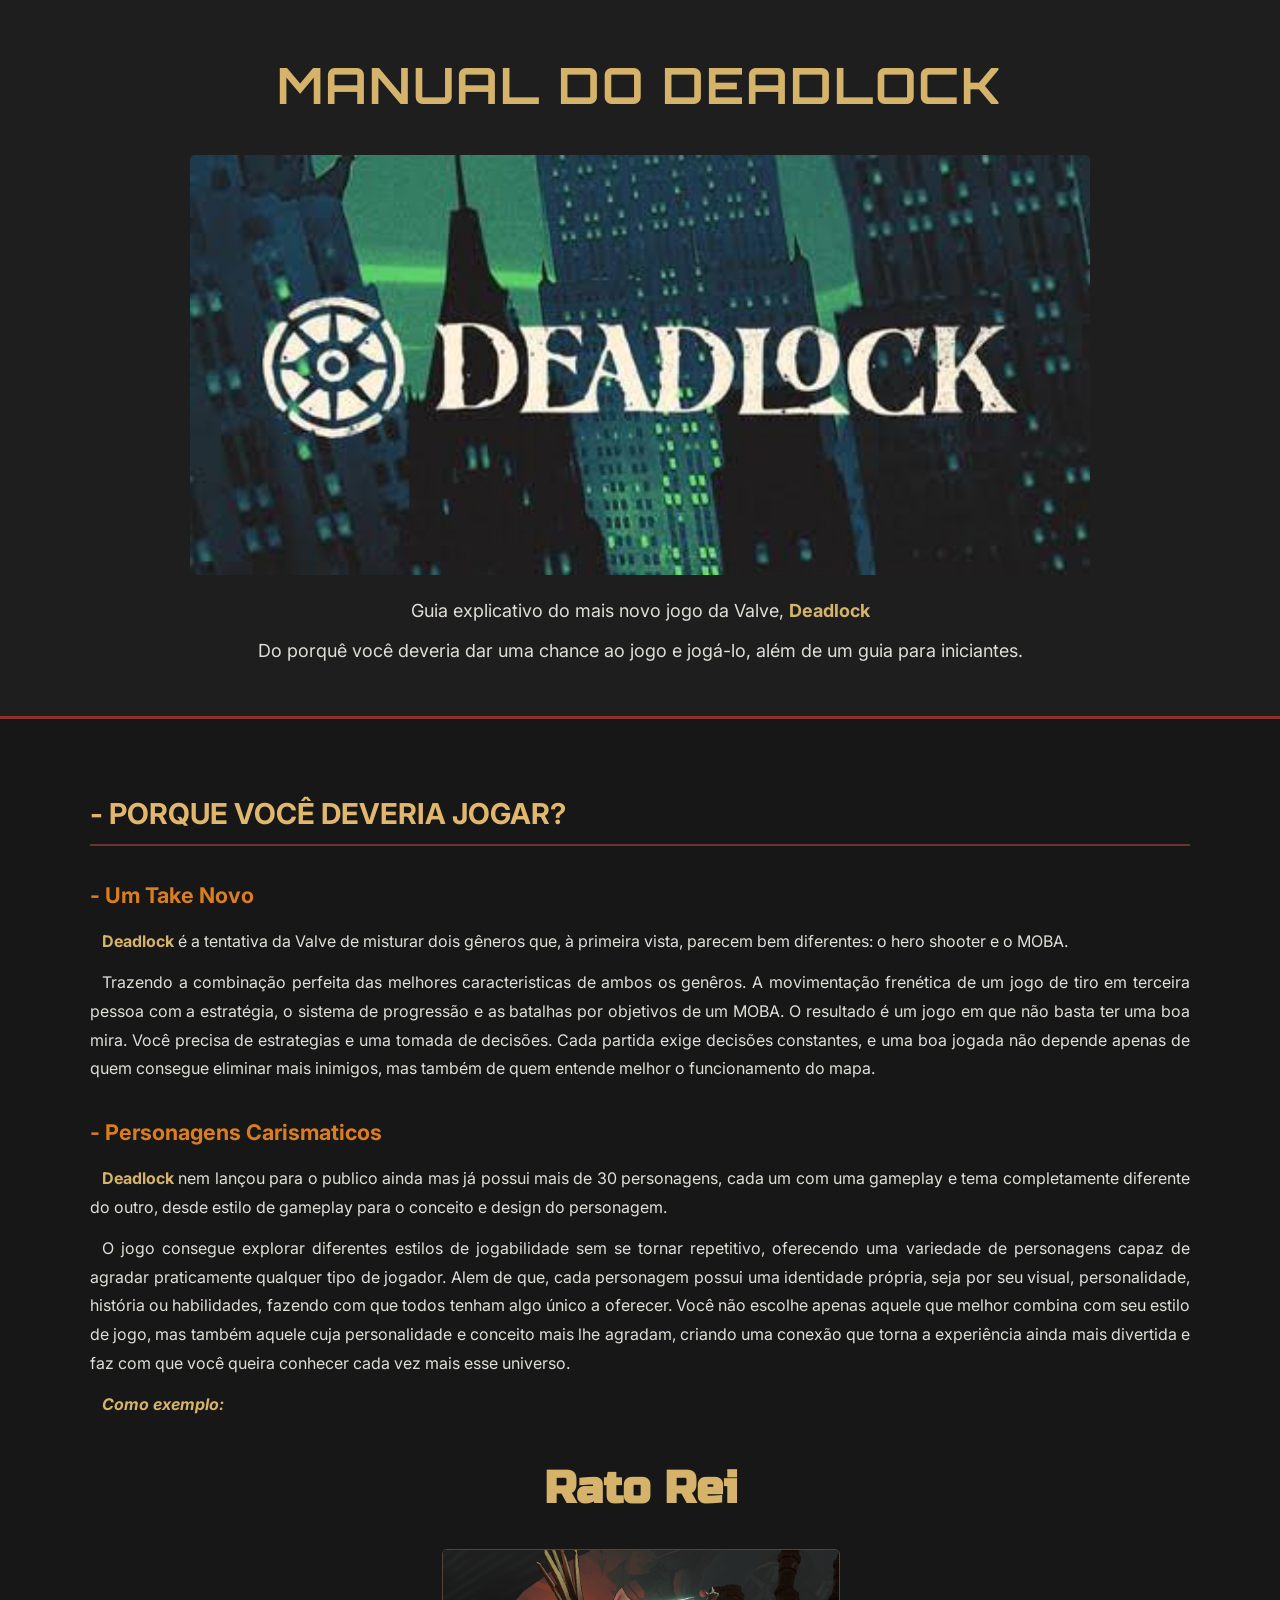
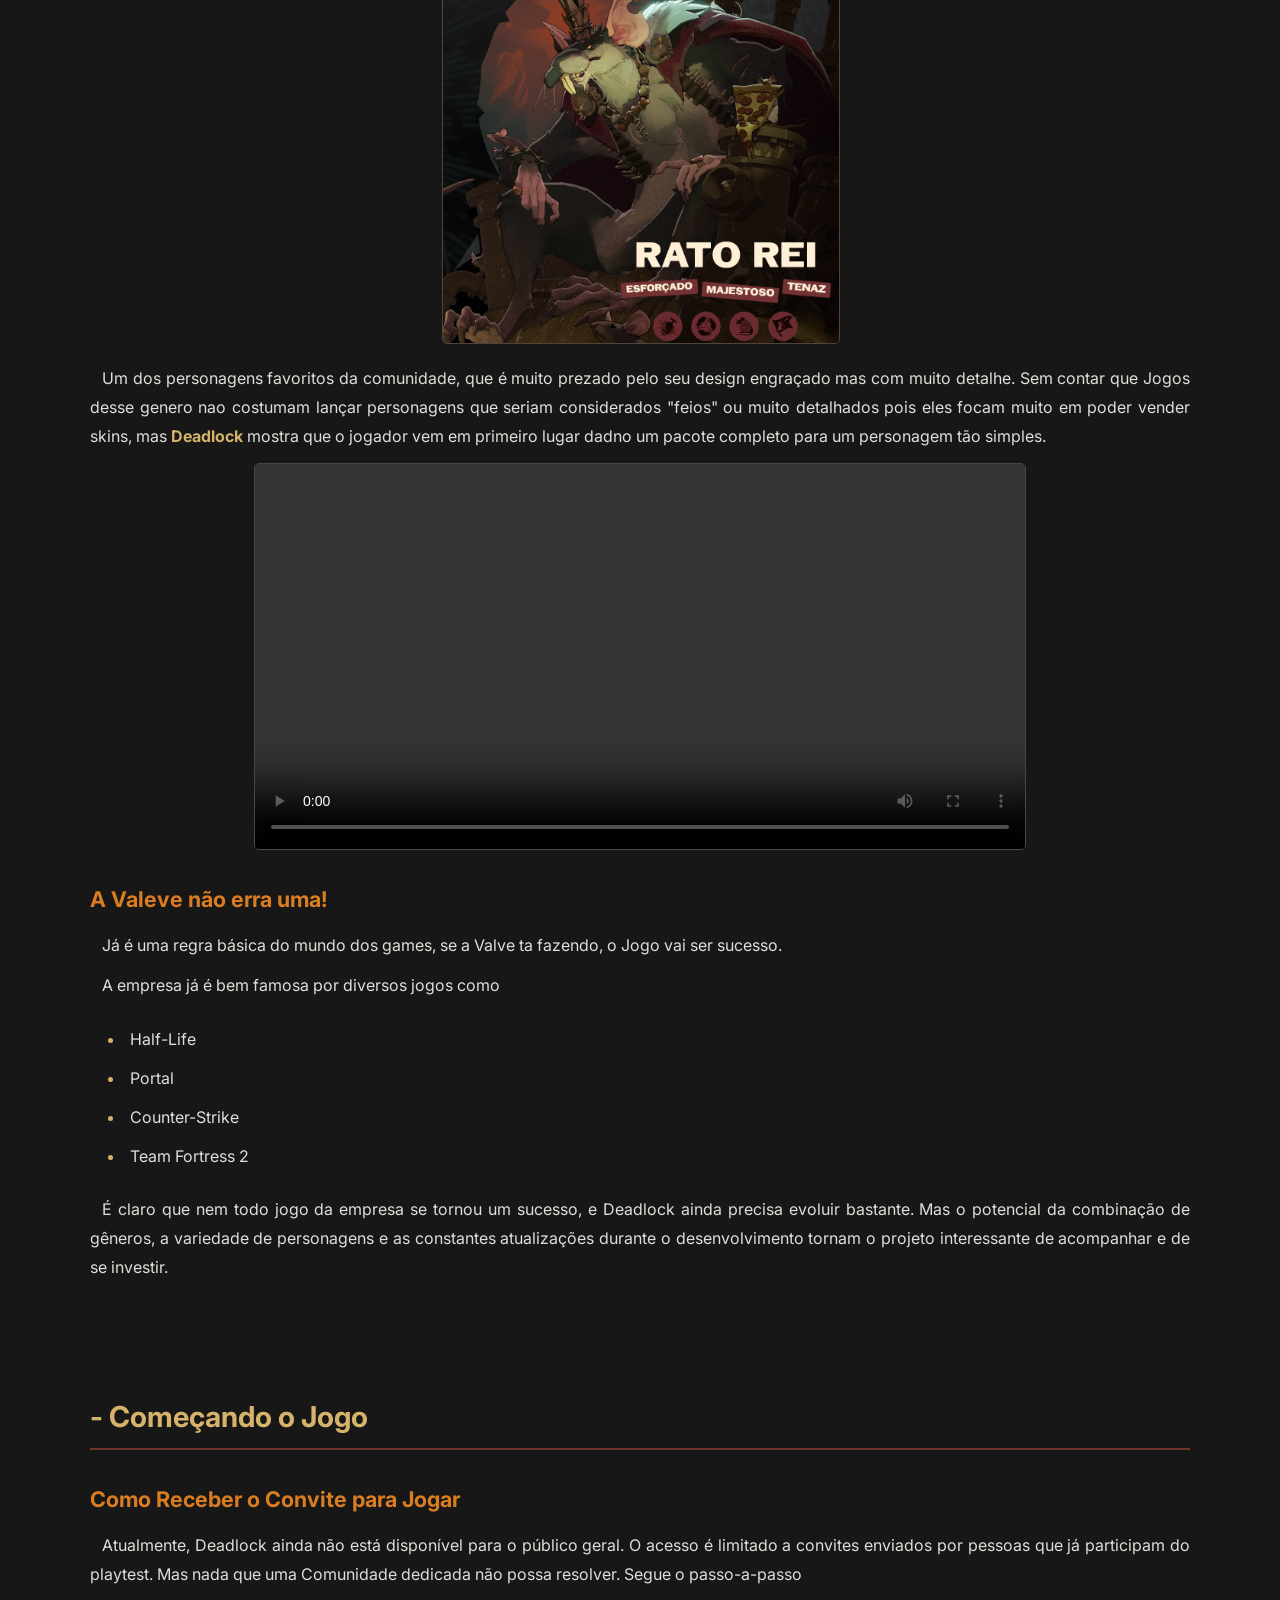
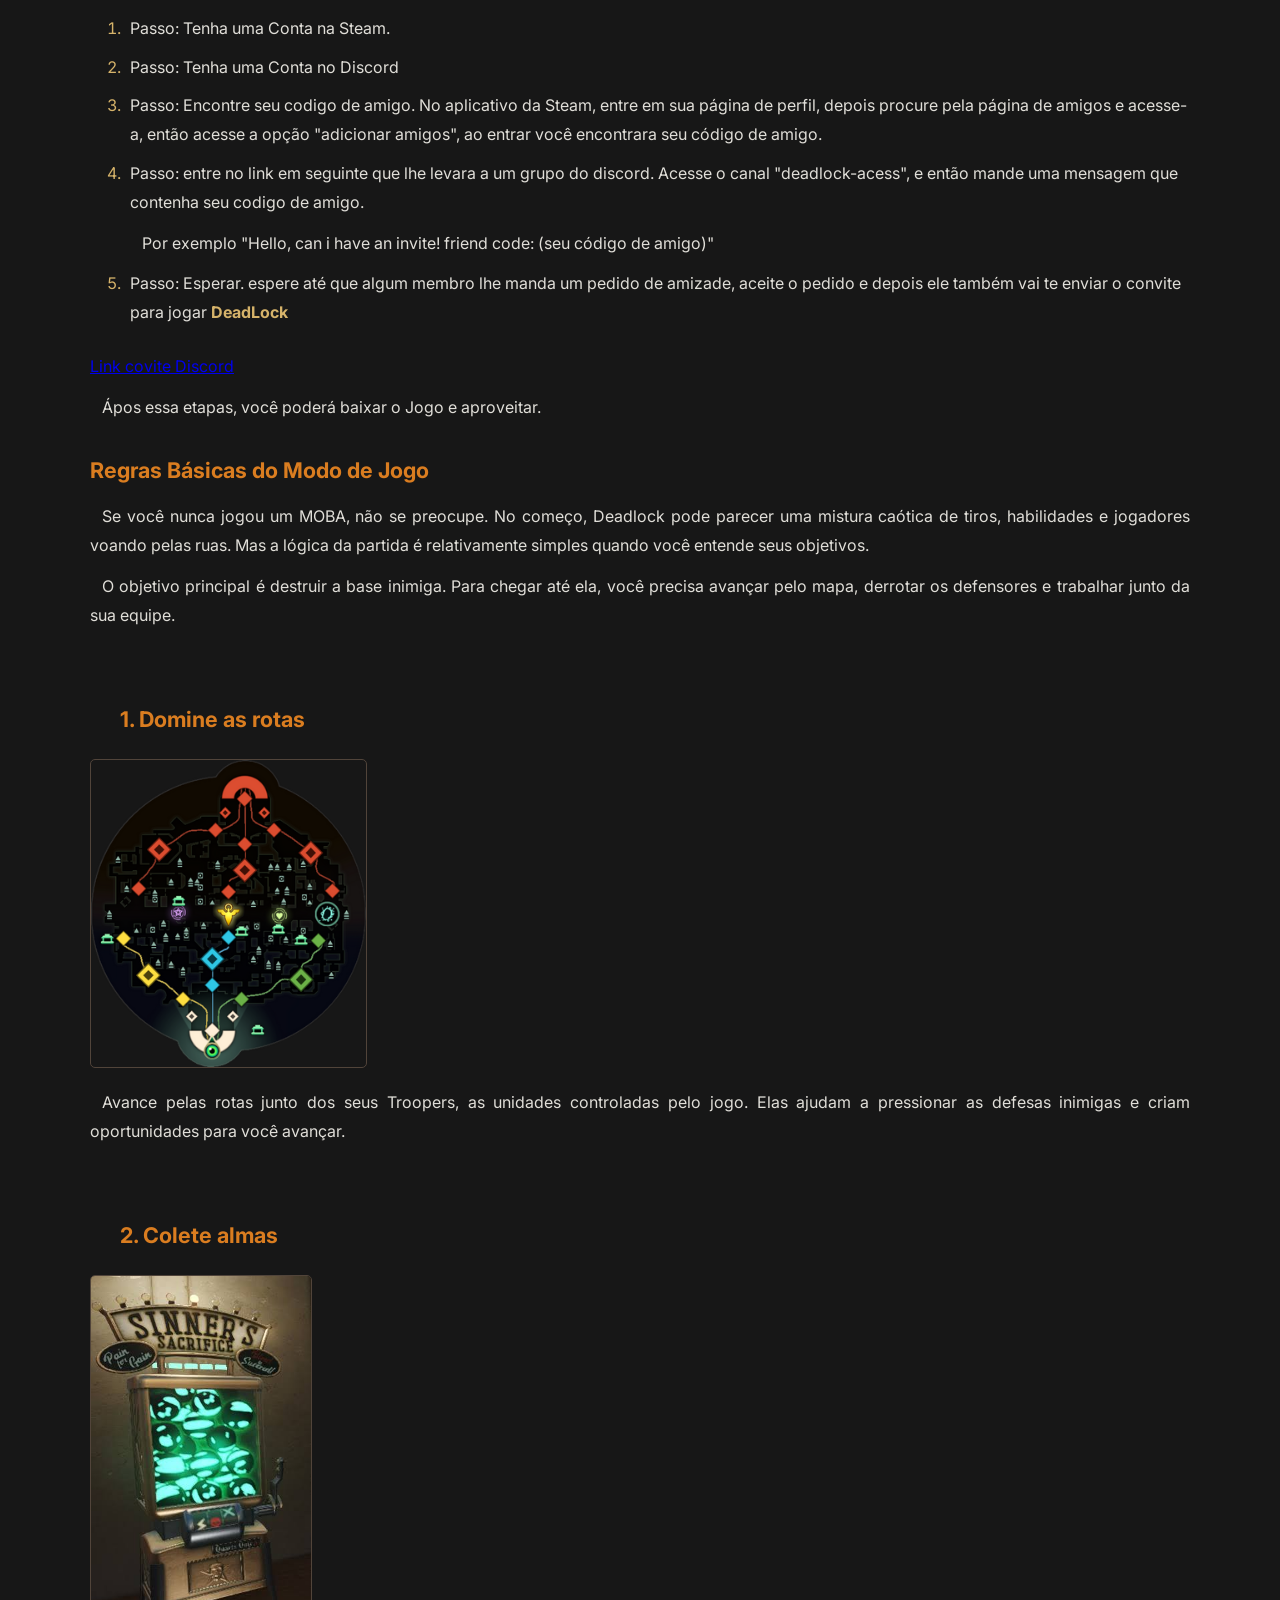
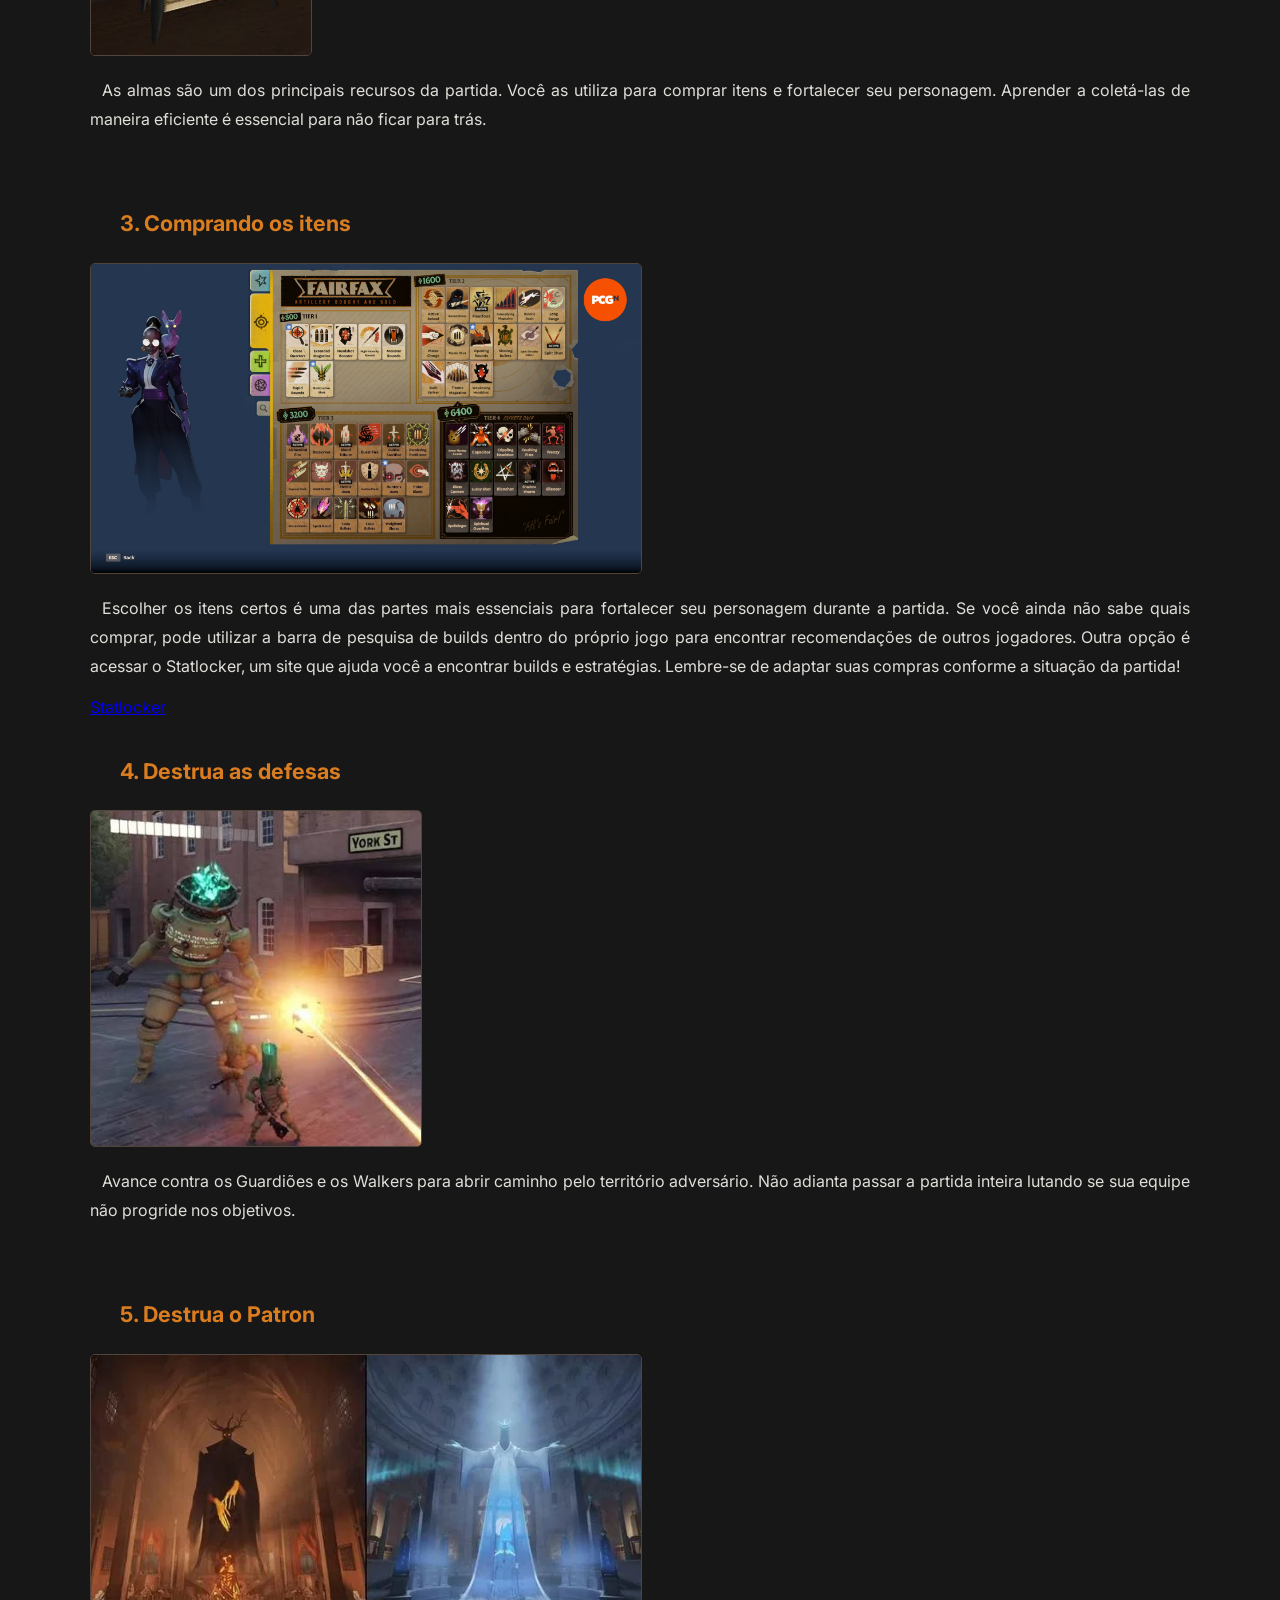
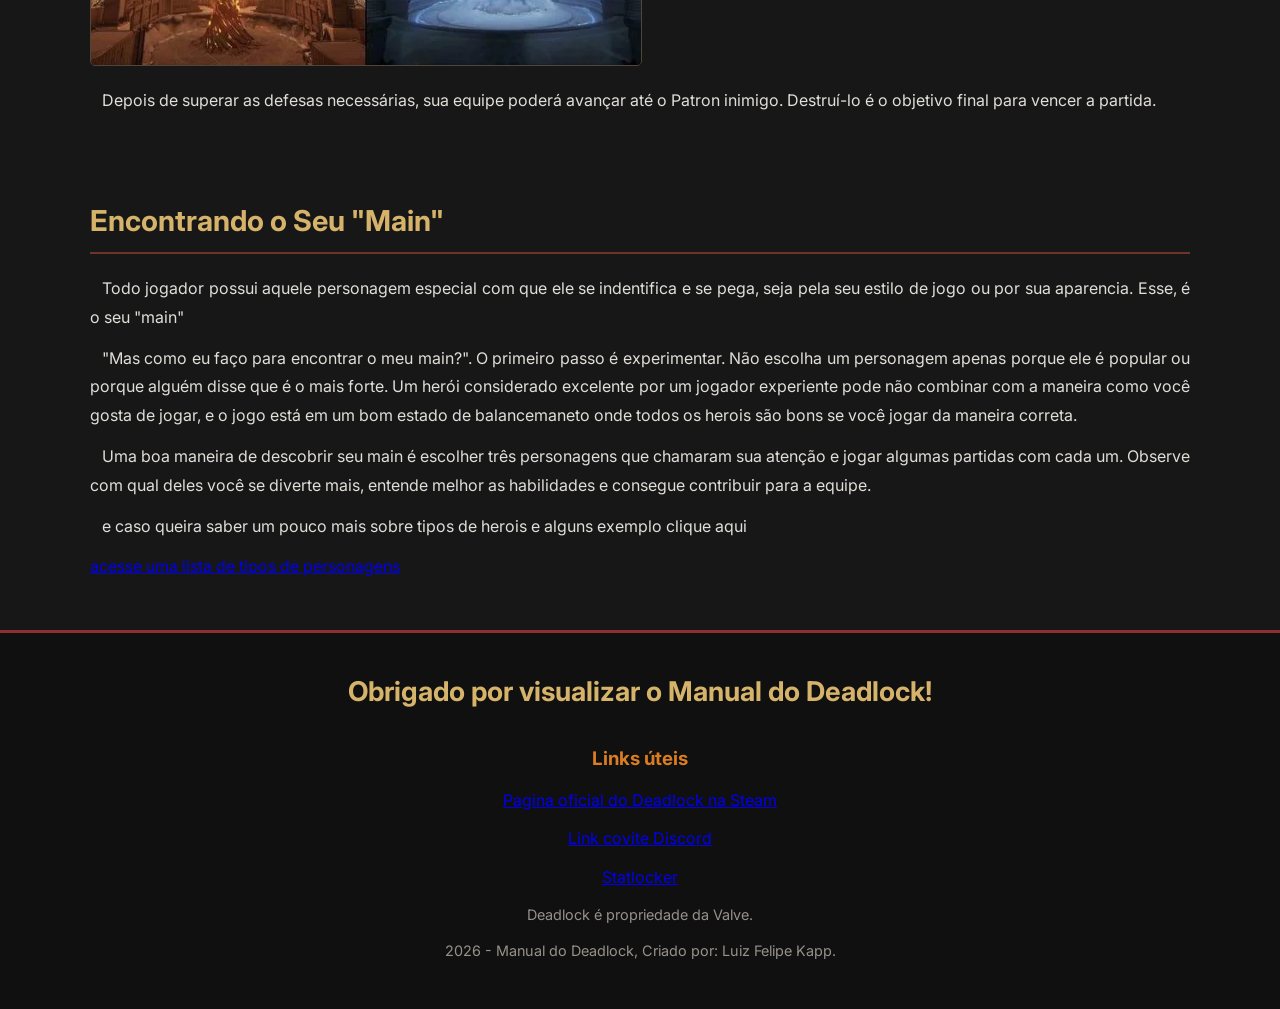
<file: Atividade-2/index.html>
<!DOCTYPE html>
<html lang="pt-BR">
<head>
    <meta charset="UTF-8">
    <meta name="viewport" content="width=device-width, initial-scale=1.0">
    
<link rel="preconnect" href="https://fonts.googleapis.com">
<link rel="preconnect" href="https://fonts.gstatic.com" crossorigin>
<link href="https://fonts.googleapis.com/css2?family=Inter:wght@400;500;700&family=Orbitron:wght@500;600;700;800&family=Russo+One&display=swap" rel="stylesheet">


    <link rel="stylesheet" href="style.css">
    <title>DeadLock</title>
    <link rel="icon" href="Imagens/simbolo.png" type="image/png">
</head>
<body>
   <header>
        <h1 class="almendra-sc-regular">Manual do DeadLock</h1>
        <img src="Imagens/deadlock.jpg" alt="Capa do Jogo">
      <div>
            <p> Guia explicativo do mais novo jogo da Valve, <b>Deadlock</b></p>
            <p>Do porquê você deveria dar uma chance ao jogo e jogá-lo, além de um guia para iniciantes.</p>
      </div>
   </header>
    
    <br>   

   <main>
      <h2 id="porquejogar"> - Porque você deveria Jogar?</h2>
         <h3>- Um Take Novo</h3>
            <p><b>Deadlock</b> é a tentativa da Valve de misturar dois gêneros que, à primeira vista, parecem bem diferentes: 
               o hero shooter e o MOBA.</p>

            <p>Trazendo a combinação perfeita das melhores caracteristicas de ambos os genêros. A movimentação frenética 
               de um jogo de tiro em terceira pessoa com a estratégia,
               o sistema de progressão e as batalhas por objetivos de um MOBA. O resultado é um jogo em que não basta ter uma boa mira. 
               Você precisa de estrategias e uma tomada de decisões.
               Cada partida exige decisões constantes, e uma boa jogada não depende apenas de quem consegue eliminar mais inimigos, 
               mas também de quem entende melhor o funcionamento do mapa.</p>

         <h3>- Personagens Carismaticos</h3>
            <p><b>Deadlock</b> nem lançou para o publico ainda mas já possui mais de 30 personagens, cada um com uma gameplay e tema completamente 
               diferente do outro, desde estilo de gameplay para o conceito e design do personagem.</p>

            <p>O jogo consegue explorar diferentes estilos de jogabilidade sem se tornar repetitivo, oferecendo uma variedade de 
               personagens capaz de agradar praticamente qualquer tipo de jogador. Alem de que, cada personagem possui
               uma identidade própria, seja por seu visual, personalidade, história ou habilidades, fazendo com que todos tenham algo único a oferecer. 
               Você não escolhe apenas aquele que melhor combina com seu estilo de jogo, mas também aquele cuja personalidade
               e conceito mais lhe agradam, criando uma conexão que torna a experiência ainda mais divertida e faz com que você
               queira conhecer cada vez mais esse universo.</p>
            
         <p><b><i>Como exemplo:</i></b></p>
         
         <div class="ratoRei">
         <h3><b>Rato Rei</b></h3>
            <img src="Imagens/RR-foto.png" alt="Foto-Rei-Rato"> </div>
               <p>Um dos personagens favoritos da comunidade, que é muito prezado pelo seu design engraçado mas com muito detalhe.
                  Sem contar que Jogos desse genero nao costumam lançar personagens que seriam considerados "feios" ou
                  muito detalhados pois eles focam muito em poder vender skins, mas <b>Deadlock</b> mostra que o jogador vem em
                  primeiro lugar dadno um pacote completo para um personagem tão simples. </p>
            <video controls id="ratoVideo">
               <source src="Imagens/RR-video.mp4" type="video/mp4">
            </video>


         <h3>A Valeve não erra uma!</h3>
            <p>Já é uma regra básica do mundo dos games, se a Valve ta fazendo, o Jogo vai ser sucesso.</p>
            <p>A empresa já é bem famosa por diversos jogos como </p>
         <ul>
            <li>Half-Life</li>
            <li>Portal</li>
            <li>Counter-Strike</li>
            <li>Team Fortress 2</li>
         </ul>
            <p>É claro que nem todo jogo da empresa se tornou um sucesso, e Deadlock ainda precisa evoluir bastante.
               Mas o potencial da combinação de gêneros, a variedade de personagens e as constantes atualizações durante 
               o desenvolvimento tornam o projeto interessante de acompanhar e de se investir.</p>

      <br>
      <br>
      <h2> - Começando o Jogo</h2>

         <h3>Como Receber o Convite para Jogar</h3>
            <p>Atualmente, Deadlock ainda não está disponível para o público geral.
               O acesso é limitado a convites enviados por pessoas que já participam do playtest. 
               Mas nada que uma Comunidade dedicada não possa resolver. Segue o passo-a-passo</p>
         <ol>
            <li>Passo: Tenha uma Conta na Steam.</li>
            <li>Passo: Tenha uma Conta no Discord</li>
            <li>Passo: Encontre seu codigo de amigo. No aplicativo da Steam, entre em sua página de perfil, depois
                procure pela página de amigos e acesse-a, então acesse a opção "adicionar amigos", ao entrar você encontrara
                seu código de amigo.
            </li>
            <li>Passo: entre no link em seguinte que lhe levara a um grupo do discord. Acesse o canal "deadlock-acess",
                e então mande uma mensagem que contenha seu codigo de amigo. <p>Por exemplo "Hello, can i have an invite!
                friend code: (seu código de amigo)"</p>
            </li>
            <li>Passo: Esperar. espere até que algum membro lhe manda um pedido de amizade, aceite o pedido e depois
                ele também vai te enviar o convite para jogar <b>DeadLock</b>
            </li>
         </ol>

            <a href="https://discord.gg/BG3KvAS" target="_blank"> 
               Link covite Discord</a>

            <p>Ápos essa etapas, você poderá baixar o Jogo e aproveitar.</p>

            <!-- Pra deixar bem claro, eu sei que você não nos ensinou como faz para fazer o titulo ter esse recuo para frente,
                 mas eu achei que ficaria melhor e descobri por pesquisa propria. *emoji joinha.-->
         <h3>Regras Básicas do Modo de Jogo</h3>
            <p>Se você nunca jogou um MOBA, não se preocupe. No começo, Deadlock pode parecer uma mistura caótica de tiros, habilidades
               e jogadores voando pelas ruas. Mas a lógica da partida é relativamente simples quando você entende seus objetivos.</p>
            <p>O objetivo principal é destruir a base inimiga. Para chegar até ela, você precisa avançar pelo mapa, derrotar 
               os defensores e trabalhar junto da sua equipe.</p>
      <br>

         <h3 style="text-indent: 30px;">1. Domine as rotas</h3>
            <img src="Imagens/Mapa.png" alt="mapa do jogo" width="25%">
               <p>Avance pelas rotas junto dos seus Troopers, as unidades controladas pelo jogo.
                  Elas ajudam a pressionar as defesas inimigas e criam oportunidades para você avançar.</p>
      <br>
        
         <h3 style="text-indent: 30px;">2. Colete almas</h3>
            <img src="Imagens/Soul.jpg" alt="carrinho de almas" width="20%">
               <p>As almas são um dos principais recursos da partida. Você as utiliza para comprar itens e fortalecer seu personagem. 
                  Aprender a coletá-las de maneira eficiente é essencial para não ficar para trás.</p>
      <br>

         <h3 style="text-indent: 30px;">3. Comprando os itens</h3>
            <img src="Imagens/shop.jpg" alt="shop" width="50%">
               <p>Escolher os itens certos é uma das partes mais essenciais para fortalecer seu personagem durante a partida. 
                  Se você ainda não sabe quais comprar, pode utilizar a barra de pesquisa de builds dentro do próprio jogo para 
                  encontrar recomendações de outros jogadores. Outra opção é acessar o Statlocker, um site que ajuda você a encontrar 
                  builds e estratégias. Lembre-se de adaptar suas compras conforme a situação da partida!</p>
               <a href="https://statlocker.gg/" target="_blank">
               Statlocker</a>
      <br>

         <h3 style="text-indent: 30px;">4. Destrua as defesas</h3>
            <img src="Imagens/guardian.jpg" alt="Guardião da lane" width="30%">
               <p>Avance contra os Guardiões e os Walkers para abrir caminho pelo território adversário. 
                  Não adianta passar a partida inteira lutando se sua equipe não progride nos objetivos.</p>
      <br>

         <h3 style="text-indent: 30px;">5. Destrua o Patron</h3>
            <img src="Imagens/Patrons.webp" alt="Patronos" width="50%">
               <p>Depois de superar as defesas necessárias, sua equipe poderá avançar até o Patron inimigo. 
                  Destruí-lo é o objetivo final para vencer a partida.</p>
      <br>

        
      <h2>Encontrando o Seu "Main"</h2>
         <p>Todo jogador possui aquele personagem especial com que ele se indentifica e se pega, seja pela seu estilo de jogo ou por sua 
            aparencia. Esse, é o seu "main"</p>

         <p>"Mas como eu faço para encontrar o meu main?". O primeiro passo é experimentar. Não escolha um personagem apenas porque ele é 
            popular ou porque alguém disse que é o mais forte. Um herói considerado excelente por um jogador experiente pode não combinar 
            com a maneira como você gosta de jogar, e o jogo está em um bom estado de balancemaneto onde todos os herois são bons 
            se você jogar da maneira correta.</p>

         <p>Uma boa maneira de descobrir seu main é escolher três personagens que chamaram sua atenção e jogar algumas partidas com 
            cada um. Observe com qual deles você se diverte mais, entende melhor as habilidades e consegue contribuir para a equipe.</p>
         <p>e caso queira saber um pouco mais sobre tipos de herois e alguns exemplo clique aqui </p>
            <a href="Tarefa_1.2.html"> 
            acesse uma lista de tipos de personagens</a>
         
   </main>
   <br>

   <footer>
      <h2>Obrigado por visualizar o Manual do Deadlock!</h2>
         <nav>
            <h3>Links úteis</h3>
               <ul>
                  <li>
                     <a href="https://store.steampowered.com/app/1422450/Deadlock/" target="_blank">
                        Pagina oficial do Deadlock na Steam</a>
                  </li>
                  <li>
                     <a href="https://discord.gg/BG3KvAS" target="_blank"> 
                        Link covite Discord</a>
                  </li>
                  <li>
                     <a href="https://statlocker.gg/" target="_blank">
                        Statlocker</a>
                  </li>
               </ul>
         </nav>

      <p>Deadlock é propriedade da Valve.</p>

      <p> 2026 - Manual do Deadlock, Criado por: Luiz Felipe Kapp.</p>
   </footer>   
    
</body>
</html>
</file>
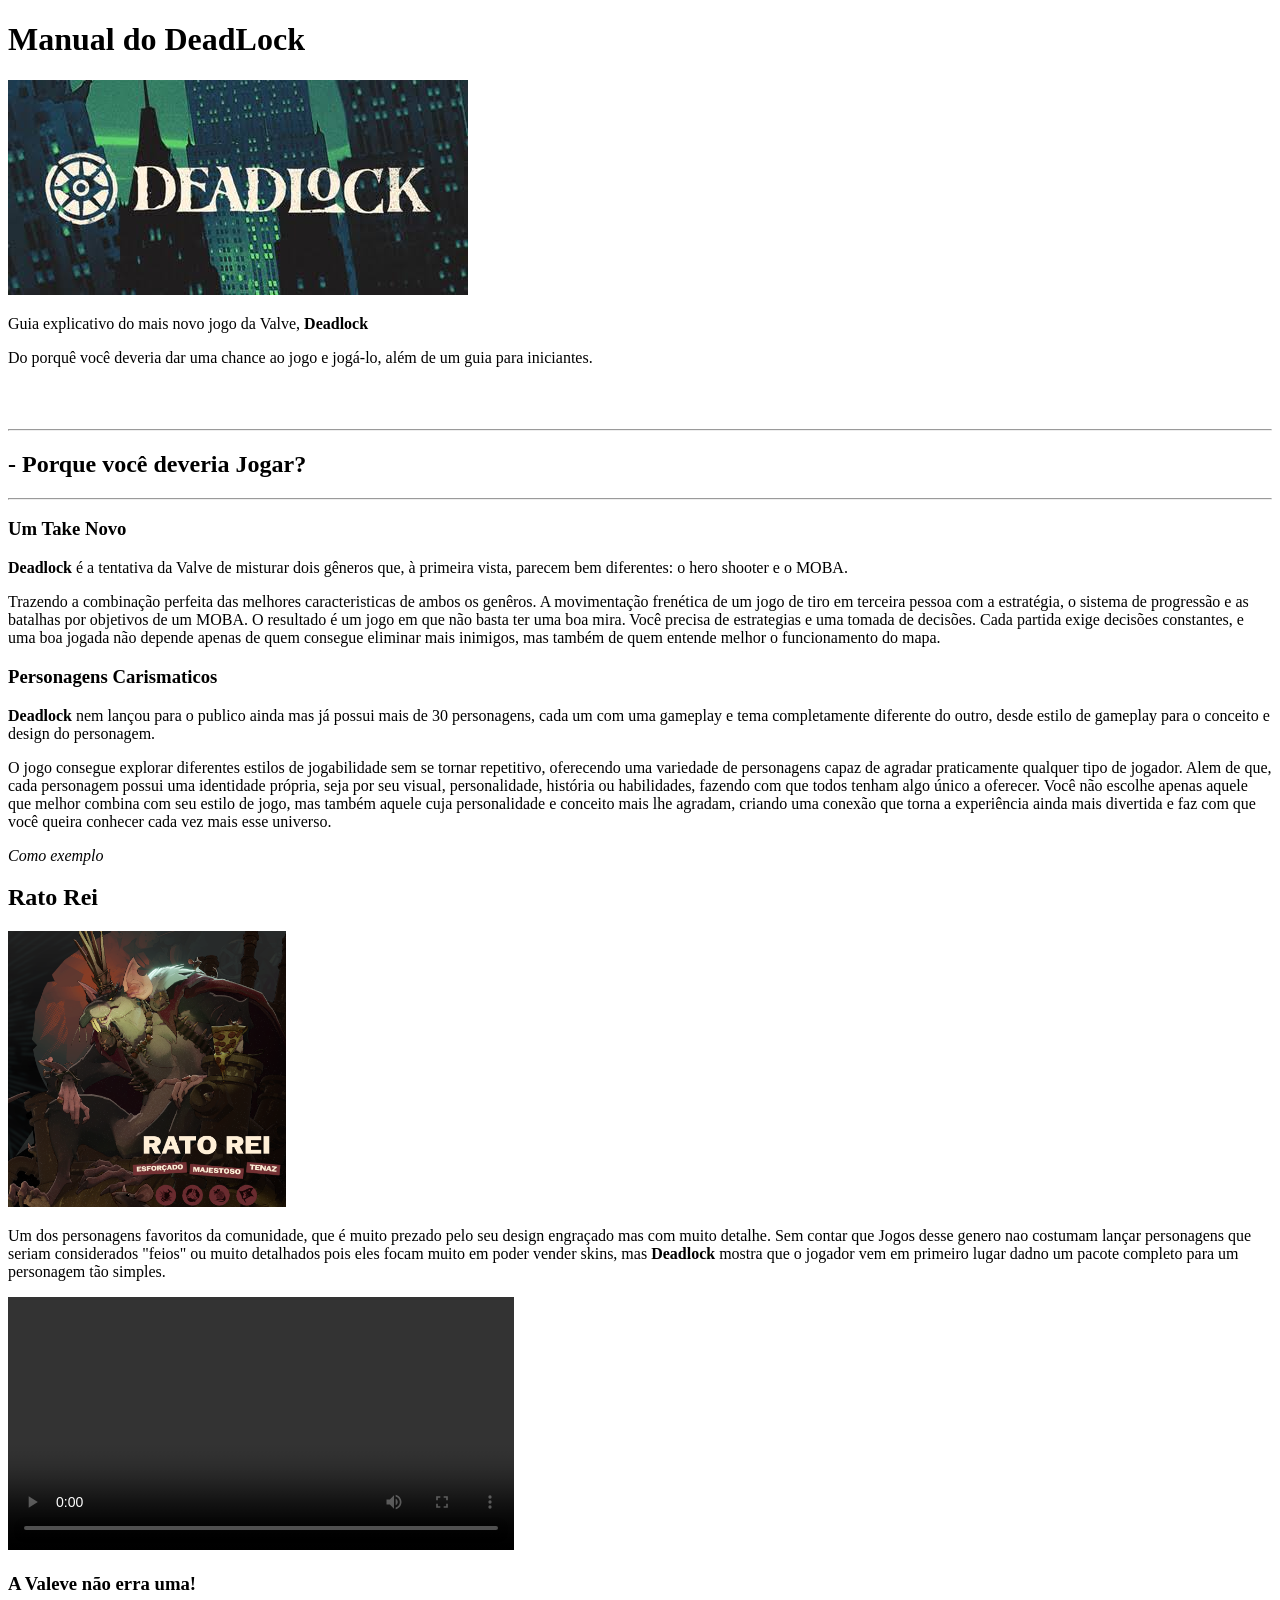
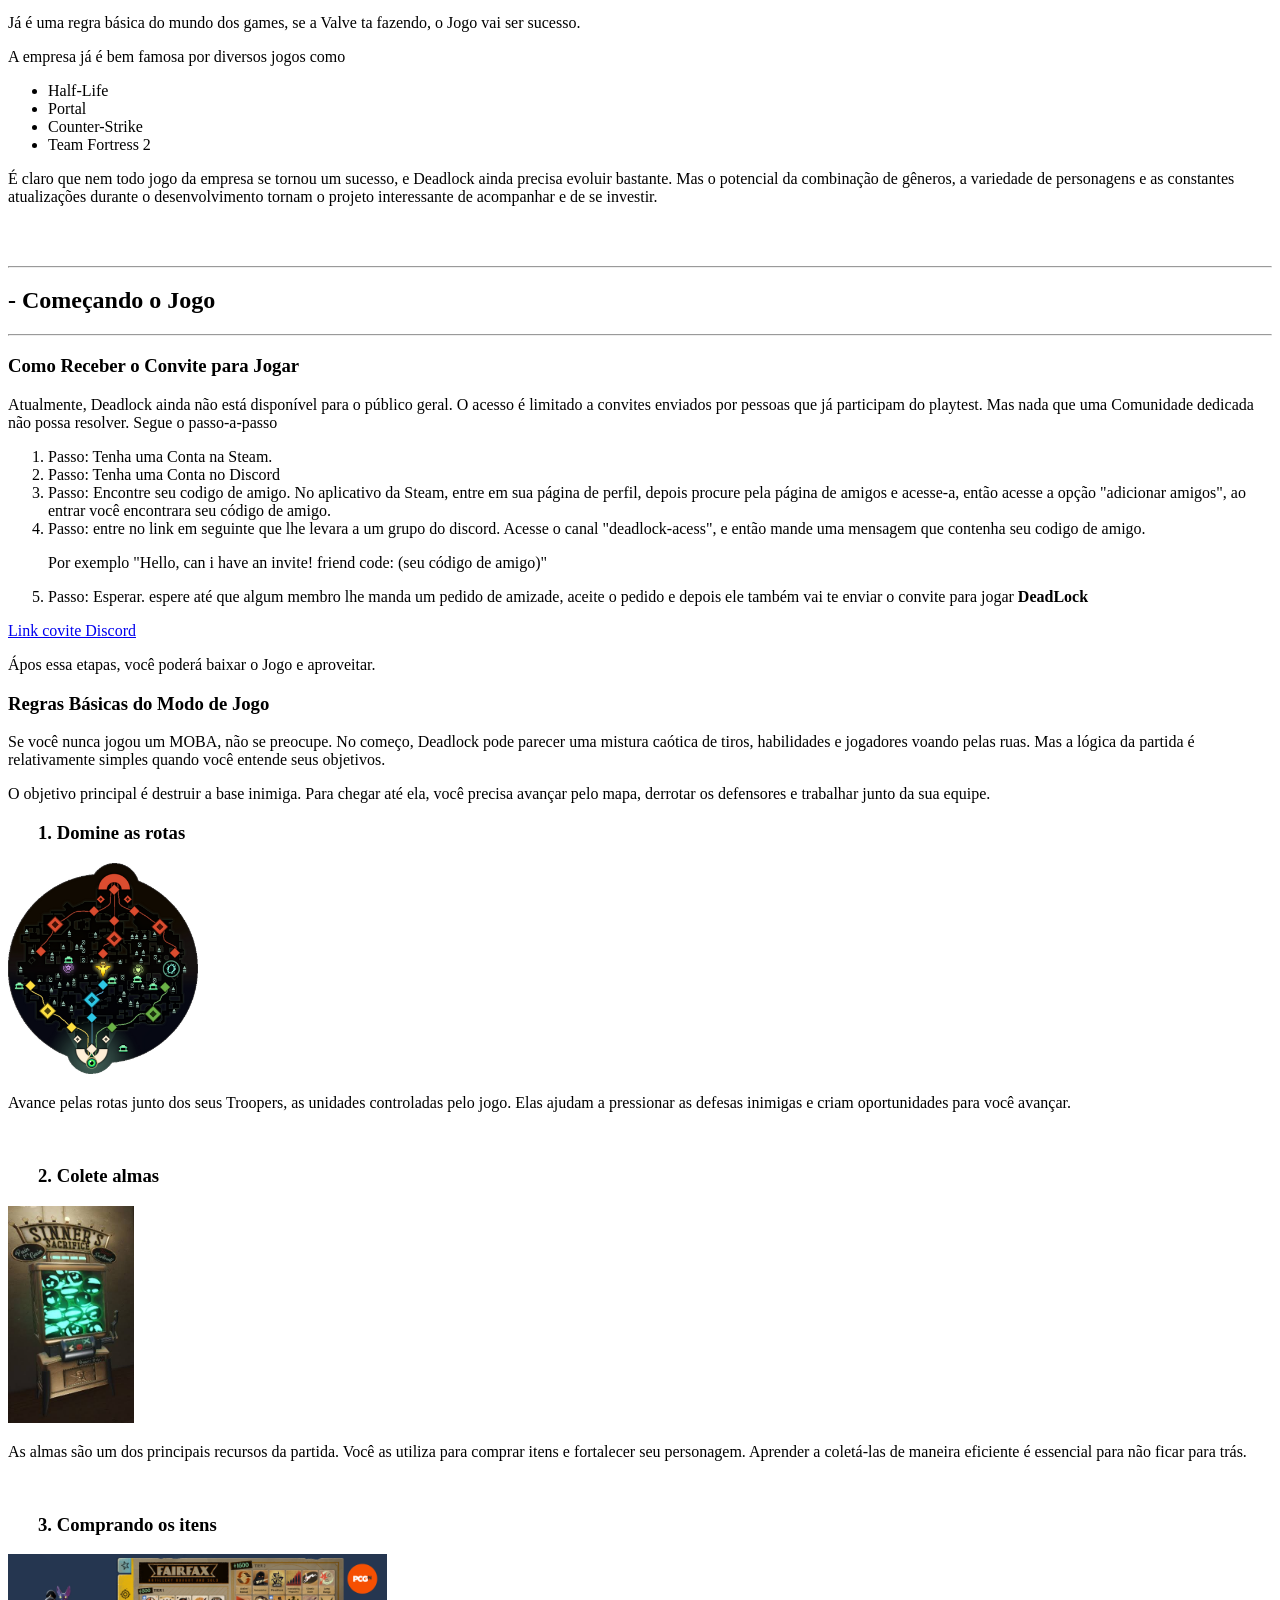
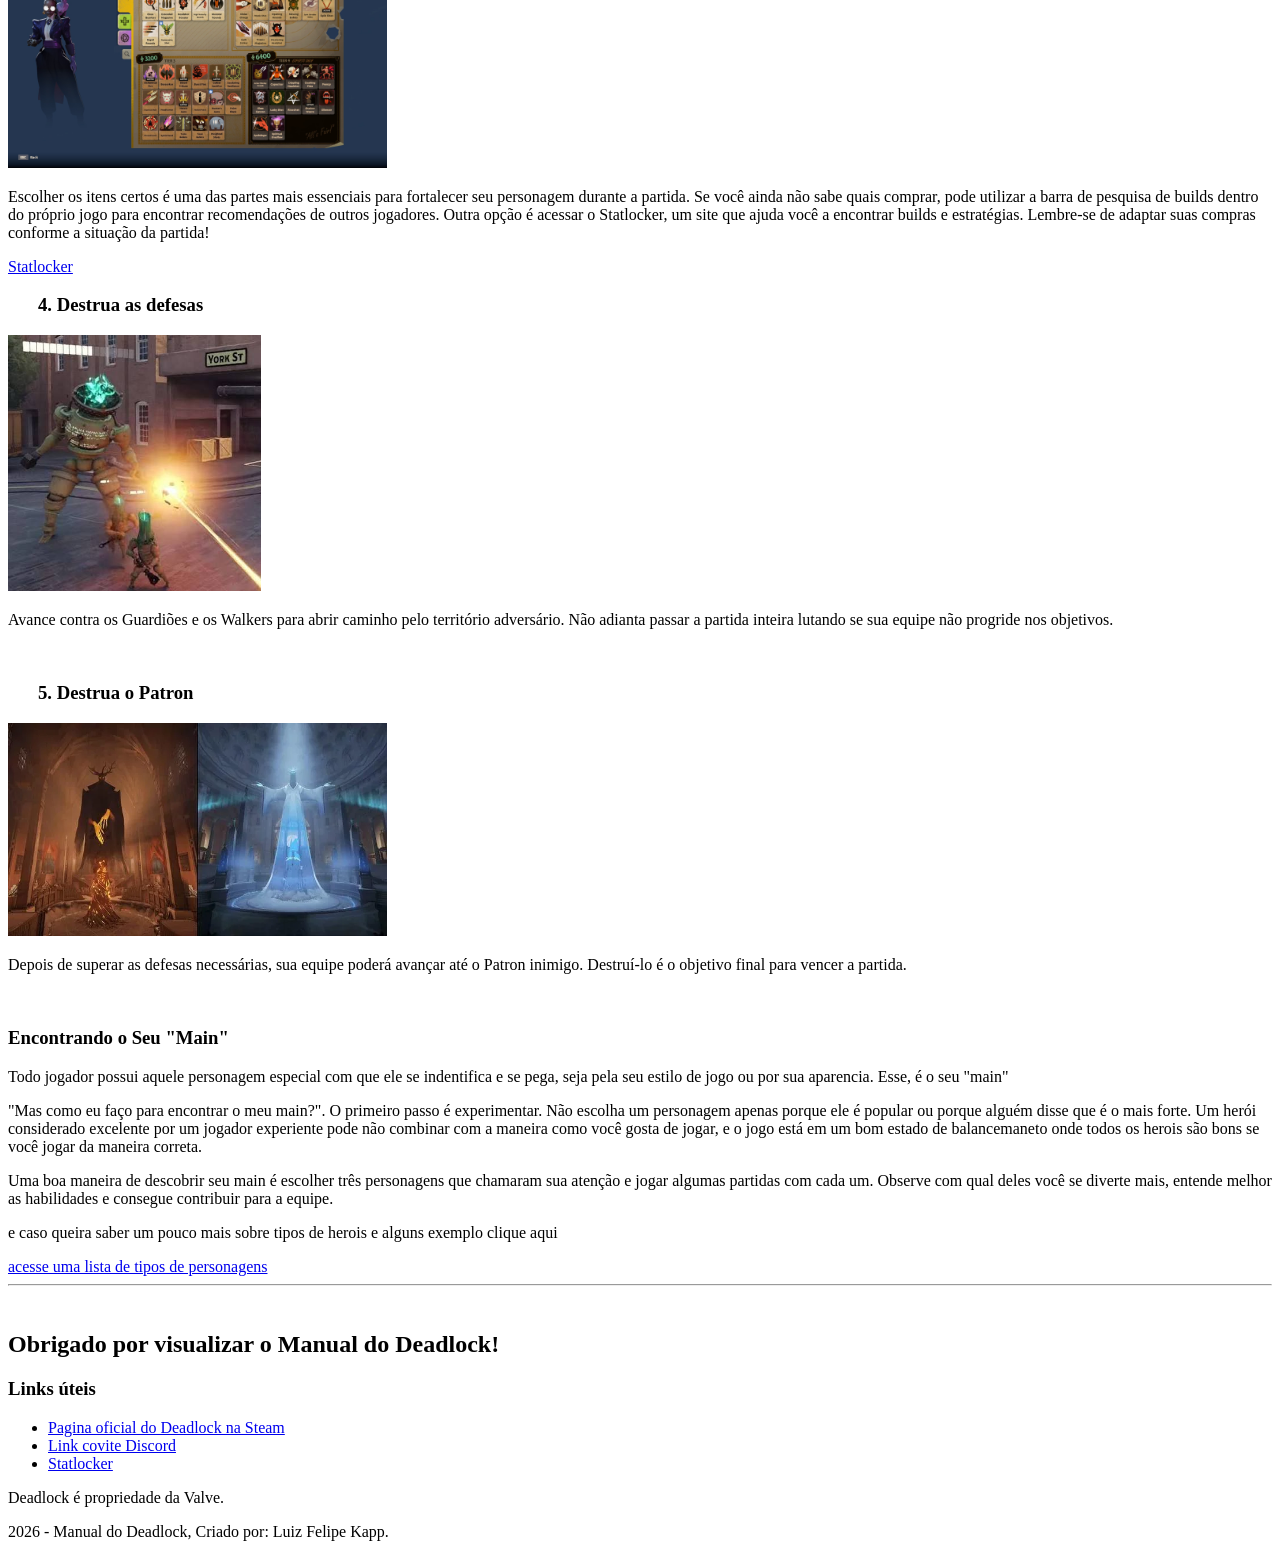
<file: Atividade-1/Index(passado).html>
<!DOCTYPE html>
<html lang="pt-BR">
<head>
    <meta charset="UTF-8">
    <meta name="viewport" content="width=device-width, initial-scale=1.0">
    <title>DeadLock</title>
    <link rel="icon" href="Imagens/simbolo.png" type="image/png">
</head>
<body>
    <header>
        <h1>Manual do DeadLock</h1>
        <img src="Imagens/deadlock.jpg" alt="Capa do Jogo">
        <p> Guia explicativo do mais novo jogo da Valve, <b>Deadlock</b></p>
        Do porquê você deveria dar uma chance ao jogo e jogá-lo, além de um guia para iniciantes.
        <br>
        <br>
    </header>
    <br>  
    <br>  

    <main>
    <hr>
      <h2> - Porque você deveria Jogar?</h2>
    <hr>
         <h3>Um Take Novo</h3>
         <p><b>Deadlock</b> é a tentativa da Valve de misturar dois gêneros que, à primeira vista, parecem bem diferentes: o hero shooter e o MOBA.</p>
         <p>Trazendo a combinação perfeita das melhores caracteristicas de ambos os genêros. A movimentação frenética de um jogo de tiro em 
            terceira pessoa com a estratégia,
            o sistema de progressão e as batalhas por objetivos de um MOBA. O resultado é um jogo em que não basta ter uma boa mira. 
            Você precisa de estrategias e uma tomada de decisões.
            Cada partida exige decisões constantes, e uma boa jogada não depende apenas de quem consegue eliminar mais inimigos, 
            mas também de quem entende melhor o funcionamento do mapa.</p>

         <h3>Personagens Carismaticos</h3>
         <p><b>Deadlock</b> nem lançou para o publico ainda mas já possui mais de 30 personagens, cada um com uma gameplay e tema completamente 
            diferente do outro, desde estilo de gameplay para o conceito e design do personagem.</p>
         <p>O jogo consegue explorar diferentes estilos de jogabilidade sem se tornar repetitivo, oferecendo uma variedade de 
            personagens capaz de agradar praticamente qualquer tipo de jogador. Alem de que, cada personagem possui
            uma identidade própria, seja por seu visual, personalidade, história ou habilidades, fazendo com que todos tenham algo único a oferecer. 
            Você não escolhe apenas aquele que melhor combina com seu estilo de jogo, mas também aquele cuja personalidade
            e conceito mais lhe agradam, criando uma conexão que torna a experiência ainda mais divertida e faz com que você
            queira conhecer cada vez mais esse universo.
         </p>
         <p><i>Como exemplo</i></p>
         
         <h2><b>Rato Rei</b></h2>
         <img src="Imagens/RR-foto.png" alt="Foto-Rei-Rato" width="22%">
         <p>Um dos personagens favoritos da comunidade, que é muito prezado pelo seu design engraçado mas com muito detalhe.
            Sem contar que Jogos desse genero nao costumam lançar personagens que seriam considerados "feios" ou
            muito detalhados pois eles focam muito em poder vender skins,
            mas <b>Deadlock</b> mostra que o jogador vem em primeiro lugar dadno um pacote completo para um personagem tão simples. </p>
          <video controls width="40%">
            <source src="Imagens/RR-video.mp4" type="video/mp4">
          </video>


         <h3>A Valeve não erra uma!</h3>
         <p>Já é uma regra básica do mundo dos games, se a Valve ta fazendo, o Jogo vai ser sucesso.</p>
         <p>A empresa já é bem famosa por diversos jogos como </p>
         <ul>
            <li>Half-Life</li>
            <li>Portal</li>
            <li>Counter-Strike</li>
            <li>Team Fortress 2</li>
         </ul>
         <p>É claro que nem todo jogo da empresa se tornou um sucesso, e Deadlock ainda precisa evoluir bastante.
            Mas o potencial da combinação de gêneros, a variedade de personagens e as constantes atualizações durante 
            o desenvolvimento tornam o projeto interessante de acompanhar e de se investir.</p>

      <br>
      <br>
      <hr>
         <h2> - Começando o Jogo</h2>
      <hr>

         <h3>Como Receber o Convite para Jogar</h3>
         <p>Atualmente, Deadlock ainda não está disponível para o público geral.
            O acesso é limitado a convites enviados por pessoas que já participam do playtest. 
            Mas nada que uma Comunidade dedicada não possa resolver. Segue o passo-a-passo</p>
         <ol>
            <li>Passo: Tenha uma Conta na Steam.</li>
            <li>Passo: Tenha uma Conta no Discord</li>
            <li>Passo: Encontre seu codigo de amigo. No aplicativo da Steam, entre em sua página de perfil, depois
                procure pela página de amigos e acesse-a, então acesse a opção "adicionar amigos", ao entrar você encontrara
                seu código de amigo.</li>
            <li>Passo: entre no link em seguinte que lhe levara a um grupo do discord. Acesse o canal "deadlock-acess",
                e então mande uma mensagem que contenha seu codigo de amigo. <p>Por exemplo "Hello, can i have an invite!
                friend code: (seu código de amigo)"</p>  </li>
            <li>Passo: Esperar. espere até que algum membro lhe manda um pedido de amizade, aceite o pedido e depois
                ele também vai te enviar o convite para jogar <b>DeadLock</b></li>
         </ol>

         <a href="https://discord.gg/BG3KvAS" target="_blank"> 
            Link covite Discord</a>

         <p>Ápos essa etapas, você poderá baixar o Jogo e aproveitar.</p>

            <!-- Pra deixar bem claro, eu sei que você não nos ensinou como faz para fazer o titulo ter esse recuo para frente,
                 mas eu achei que ficaria melhor e descobri por pesquisa propria. *emoji joinha.-->
         <h3>Regras Básicas do Modo de Jogo</h3>
         <p>Se você nunca jogou um MOBA, não se preocupe. No começo, Deadlock pode parecer uma mistura caótica de tiros, habilidades
            e jogadores voando pelas ruas. Mas a lógica da partida é relativamente simples quando você entende seus objetivos.</p>
         <p>O objetivo principal é destruir a base inimiga. Para chegar até ela, você precisa avançar pelo mapa, derrotar 
            os defensores e trabalhar junto da sua equipe.</p>

        <h3 style="margin-left: 30px;">1. Domine as rotas</h3>
        <img src="Imagens/Mapa.png" alt="mapa do jogo" width="15%">
        <p>Avance pelas rotas junto dos seus Troopers, as unidades controladas pelo jogo.
           Elas ajudam a pressionar as defesas inimigas e criam oportunidades para você avançar.</p>
      <br>
        
        <h3 style="margin-left: 30px;">2. Colete almas</h3>
        <img src="Imagens/Soul.jpg" alt="carrinho de almas" width="10%">
        <p>As almas são um dos principais recursos da partida. Você as utiliza para comprar itens e fortalecer seu personagem. 
           Aprender a coletá-las de maneira eficiente é essencial para não ficar para trás.</p>
      <br>

         <h3 style="margin-left: 30px;">3. Comprando os itens</h3>
         <img src="Imagens/shop.jpg" alt="shop" width="30%">
         <p>Escolher os itens certos é uma das partes mais essenciais para fortalecer seu personagem durante a partida. 
            Se você ainda não sabe quais comprar, pode utilizar a barra de pesquisa de builds dentro do próprio jogo para 
            encontrar recomendações de outros jogadores. Outra opção é acessar o Statlocker, um site que ajuda você a encontrar 
            builds e estratégias. Lembre-se de adaptar suas compras conforme a situação da partida!</p>
             <a href="https://statlocker.gg/" target="_blank">
               Statlocker</a>


        <h3 style="margin-left: 30px;">4. Destrua as defesas</h3>
        <img src="Imagens/guardian.jpg" alt="Guardião da lane" width="20%">
        <p>Avance contra os Guardiões e os Walkers para abrir caminho pelo território adversário. 
           Não adianta passar a partida inteira lutando se sua equipe não progride nos objetivos.</p>
      <br>

        <h3 style="margin-left: 30px;">5. Destrua o Patron</h3>
        <img src="Imagens/Patrons.webp" alt="Patronos" width="30%">
        <p>Depois de superar as defesas necessárias, sua equipe poderá avançar até o Patron inimigo. 
           Destruí-lo é o objetivo final para vencer a partida.</p>
      <br>

        
        <h3>Encontrando o Seu "Main"</h3>
        <p>Todo jogador possui aquele personagem especial com que ele se indentifica e se pega, seja pela seu estilo de jogo ou por sua 
           aparencia. Esse, é o seu "main"</p>
        <p>"Mas como eu faço para encontrar o meu main?". O primeiro passo é experimentar. Não escolha um personagem apenas porque ele é 
           popular ou porque alguém disse que é o mais forte. Um herói considerado excelente por um jogador experiente pode não combinar 
           com a maneira como você gosta de jogar, e o jogo está em um bom estado de balancemaneto onde todos os herois são bons 
           se você jogar da maneira correta.</p>

         <p>Uma boa maneira de descobrir seu main é escolher três personagens que chamaram sua atenção e jogar algumas partidas com 
            cada um. Observe com qual deles você se diverte mais, entende melhor as habilidades e consegue contribuir para a equipe.</p>
         <p>e caso queira saber um pouco mais sobre tipos de herois e alguns exemplo clique aqui </p>
         <a href="Tarefa_1.2.html"> 
            acesse uma lista de tipos de personagens</a>
            <hr>
    </main>
    <br>

   <footer>
    <h2>Obrigado por visualizar o Manual do Deadlock!</h2>
    <nav>
        <h3>Links úteis</h3>
        <ul>
            <li>
                <a href="https://store.steampowered.com/app/1422450/Deadlock/" target="_blank">
                    Pagina oficial do Deadlock na Steam</a>
            </li>
            <li>
                <a href="https://discord.gg/BG3KvAS" target="_blank"> 
                  Link covite Discord</a>
            </li>
            <li>
                <a href="https://statlocker.gg/" target="_blank">
                    Statlocker</a>
            </li>
        </ul>
    </nav>

    <p>Deadlock é propriedade da Valve.</p>

    <p> 2026 - Manual do Deadlock, Criado por: Luiz Felipe Kapp.</p>
   </footer>   
    
</body>
</html>
</file>
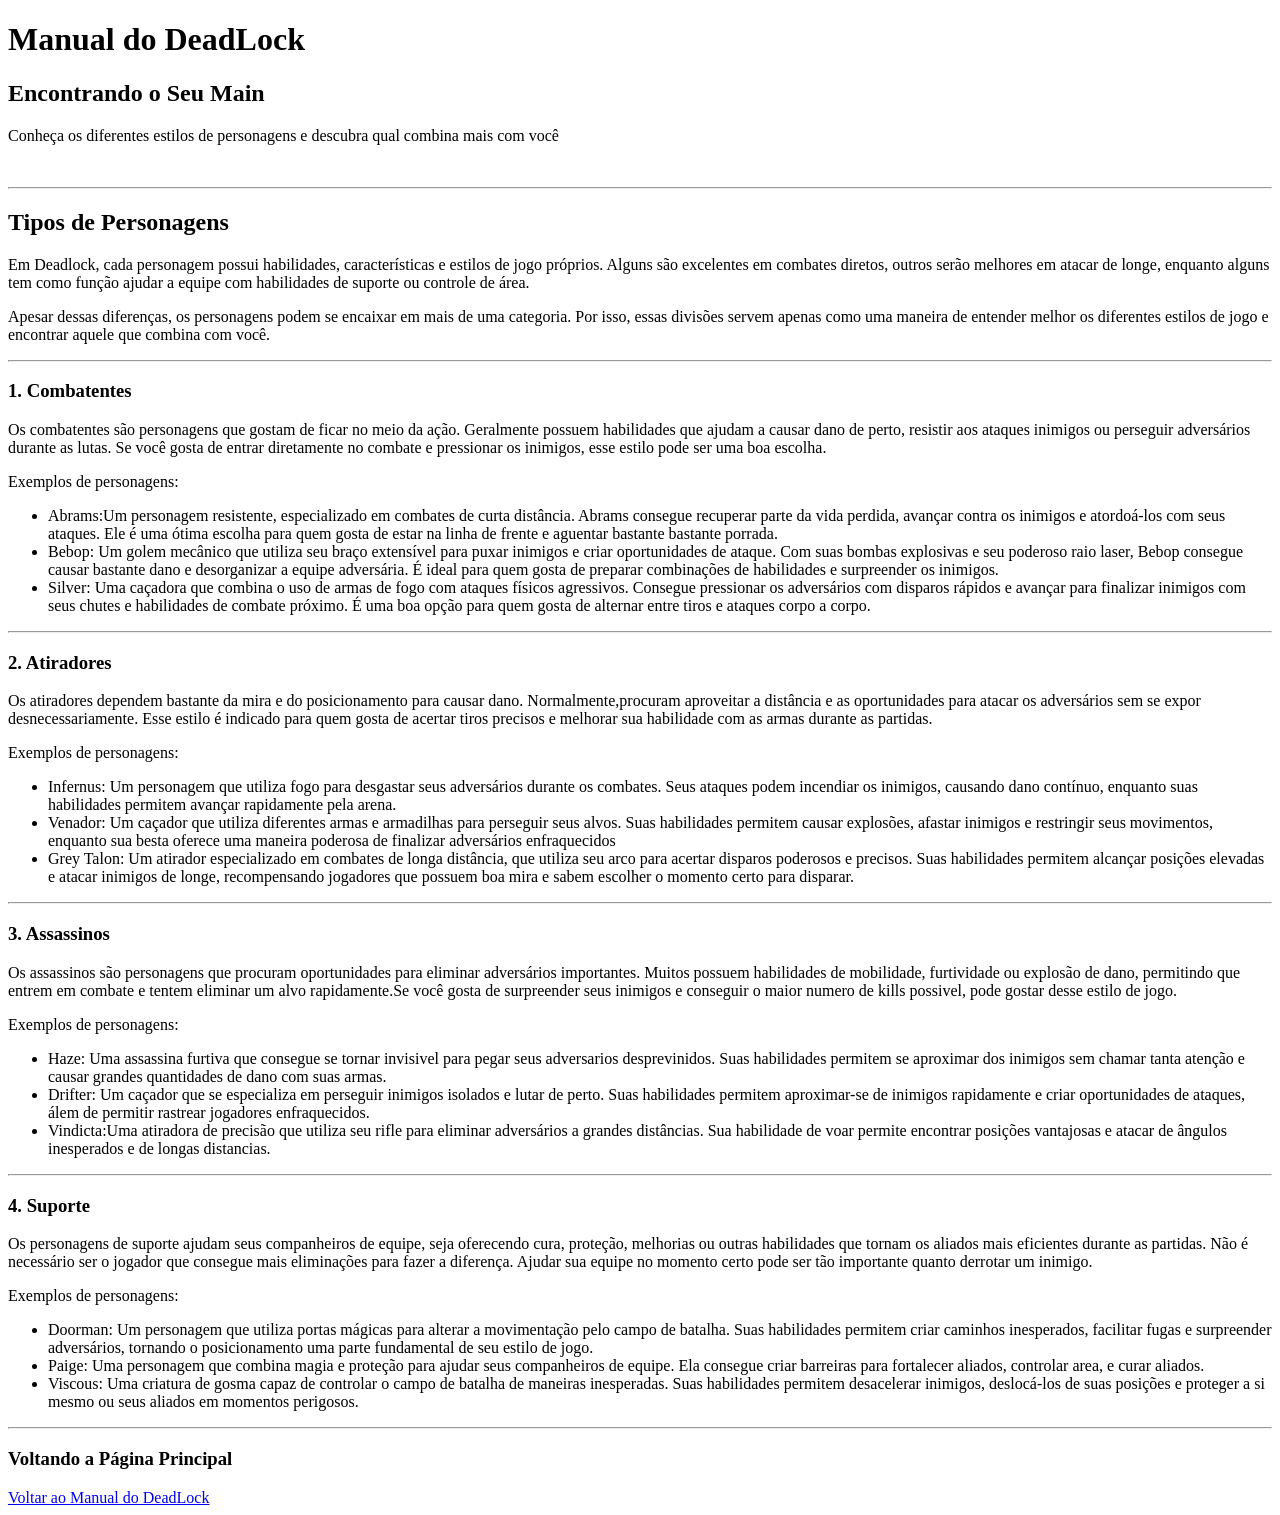
<file: Atividade-1/Tarefa_1.2(passado).html>
<!DOCTYPE html>
<html lang="pt-BR">
<head>
    <meta charset="UTF-8">
    <meta name="viewport" content="width=device-width, initial-scale=1.0">
    <title>Tipos de Personagens do DeadLock</title>
    <link rel="icon" href="Imagens/simbolo.png" type="image/png">
</head>
<body>
    <header>
        <h1>Manual do DeadLock</h1>
        <h2>Encontrando o Seu Main</h2>
        <p>Conheça os diferentes estilos de personagens e descubra qual combina mais com você</p>
        <br>
    </header>

    <hr>

    <main>
        <h2>Tipos de Personagens</h2>

        <p>Em Deadlock, cada personagem possui habilidades, características e estilos de jogo próprios. Alguns são excelentes 
           em combates diretos, outros serão melhores em atacar de longe, enquanto alguns tem como função ajudar a equipe com 
           habilidades de suporte ou controle de área.</p>

        <p>Apesar dessas diferenças, os personagens podem se encaixar em mais de uma categoria.
           Por isso, essas divisões servem apenas como uma maneira de entender melhor os diferentes
           estilos de jogo e encontrar aquele que combina com você.</p>

        <hr>

        <h3>1. Combatentes</h3>
        <p>Os combatentes são personagens que gostam de ficar no meio da ação. Geralmente possuem
           habilidades que ajudam a causar dano de perto, resistir aos ataques inimigos ou perseguir
           adversários durante as lutas.
           Se você gosta de entrar diretamente no combate e pressionar os inimigos, esse estilo pode
           ser uma boa escolha.</p>

        <p>Exemplos de personagens:</p>
        <ul>
            <li>Abrams:Um personagem resistente, especializado em combates de curta distância. 
                Abrams consegue recuperar parte da vida perdida, avançar contra os inimigos e atordoá-los com seus ataques. 
                Ele é uma ótima escolha para quem gosta de estar na linha de frente e aguentar bastante bastante porrada.</li>
            <li>Bebop: Um golem mecânico que utiliza seu braço extensível para puxar inimigos e criar oportunidades de ataque. 
                Com suas bombas explosivas e seu poderoso raio laser, Bebop consegue causar bastante dano e desorganizar 
                a equipe adversária. É ideal para quem gosta de preparar combinações de habilidades e surpreender os inimigos.</li>
            <li>Silver: Uma caçadora que combina o uso de armas de fogo com ataques físicos agressivos. 
                Consegue pressionar os adversários com disparos rápidos e avançar para finalizar inimigos com seus chutes e habilidades de combate próximo. 
                É uma boa opção para quem gosta de alternar entre tiros e ataques corpo a corpo.</li>
        </ul>

        <hr>

        <h3>2. Atiradores</h3>
        <p>Os atiradores dependem bastante da mira e do posicionamento para causar dano. Normalmente,procuram aproveitar a distância 
           e as oportunidades para atacar os adversários sem se expor desnecessariamente. 
           Esse estilo é indicado para quem gosta de acertar tiros precisos e melhorar sua habilidade com as armas durante as partidas.</p>

        <p>Exemplos de personagens:</p>
        <ul>
            <li>Infernus: Um personagem que utiliza fogo para desgastar seus adversários durante os combates. 
                Seus ataques podem incendiar os inimigos, causando dano contínuo, enquanto suas habilidades permitem avançar 
                rapidamente pela arena.</li>
            <li>Venador: Um caçador que utiliza diferentes armas e armadilhas para perseguir seus alvos. 
                Suas habilidades permitem causar explosões, afastar inimigos e restringir seus movimentos, enquanto sua 
                besta oferece uma maneira poderosa de finalizar adversários enfraquecidos</li>
            <li>Grey Talon: Um atirador especializado em combates de longa distância, que utiliza seu arco para acertar disparos 
                poderosos e precisos. Suas habilidades permitem alcançar posições elevadas e atacar inimigos de longe, recompensando 
                jogadores que possuem boa mira e sabem escolher o momento certo para disparar.</li>
        </ul>

        <hr>

        <h3>3. Assassinos</h3>
        <p>Os assassinos são personagens que procuram oportunidades para eliminar adversários importantes.
           Muitos possuem habilidades de mobilidade, furtividade ou explosão de dano, permitindo que entrem em combate e tentem 
           eliminar um alvo rapidamente.Se você gosta de surpreender seus inimigos e conseguir o maior  numero de kills possivel, 
           pode gostar desse estilo de jogo.</p>

        <p>Exemplos de personagens:</p>
        <ul>
            <li>Haze: Uma assassina furtiva que consegue se tornar invisivel para pegar seus adversarios desprevinidos. 
                Suas habilidades permitem se aproximar dos inimigos sem chamar tanta atenção e causar grandes quantidades de dano 
                com suas armas.</li>
            <li>Drifter: Um caçador que se especializa em perseguir inimigos isolados e lutar de perto. 
                Suas habilidades permitem aproximar-se de inimigos rapidamente e criar oportunidades de ataques, 
                álem de permitir rastrear jogadores enfraquecidos.</li>
            <li>Vindicta:Uma atiradora de precisão que utiliza seu rifle para eliminar adversários a grandes distâncias. 
                Sua habilidade de voar permite encontrar posições vantajosas e atacar de ângulos inesperados e de longas distancias.</li>
        </ul>

        <hr>

        <h3>4. Suporte</h3>
        <p>Os personagens de suporte ajudam seus companheiros de equipe, seja oferecendo cura, proteção,
           melhorias ou outras habilidades que tornam os aliados mais eficientes durante as partidas.
           Não é necessário ser o jogador que consegue mais eliminações para fazer a diferença.
           Ajudar sua equipe no momento certo pode ser tão importante quanto derrotar um inimigo.</p>

        <p>Exemplos de personagens:</p>
        <ul>
            <li>Doorman: Um personagem que utiliza portas mágicas para alterar a movimentação pelo campo de batalha. 
                Suas habilidades permitem criar caminhos inesperados, facilitar fugas e surpreender adversários, 
                tornando o posicionamento uma parte fundamental de seu estilo de jogo.</li>
            <li>Paige: Uma personagem que combina magia e proteção para ajudar seus companheiros de equipe. 
                Ela consegue criar barreiras para fortalecer aliados, controlar area, e curar aliados.</li>
            <li>Viscous: Uma criatura de gosma capaz de controlar o campo de batalha de maneiras inesperadas. 
                Suas habilidades permitem desacelerar inimigos, deslocá-los de suas posições e proteger a si mesmo ou 
                seus aliados em momentos perigosos.</li>
        </ul>

        <hr>

        <h3>Voltando a Página Principal</h3>

        <a href="Index.html">Voltar ao Manual do DeadLock</a>

    </main>

</body>
</html>
</file>
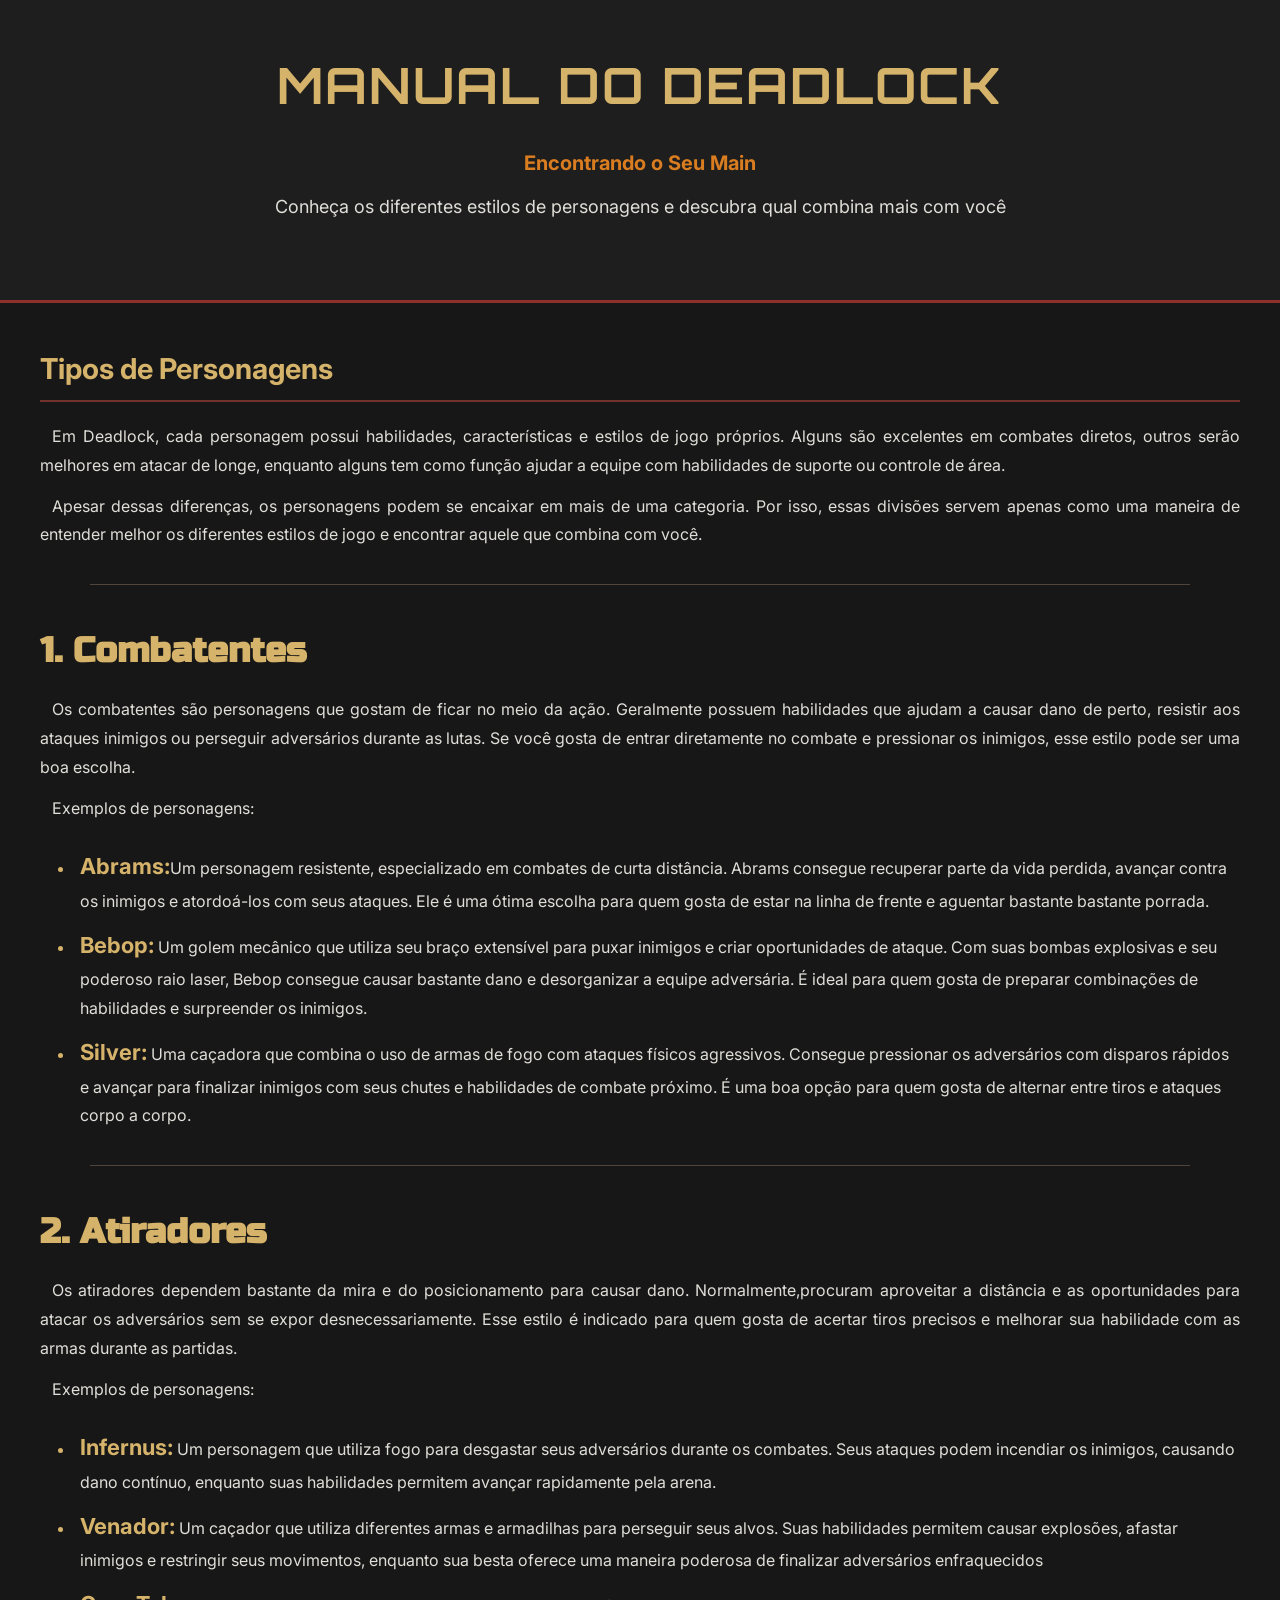
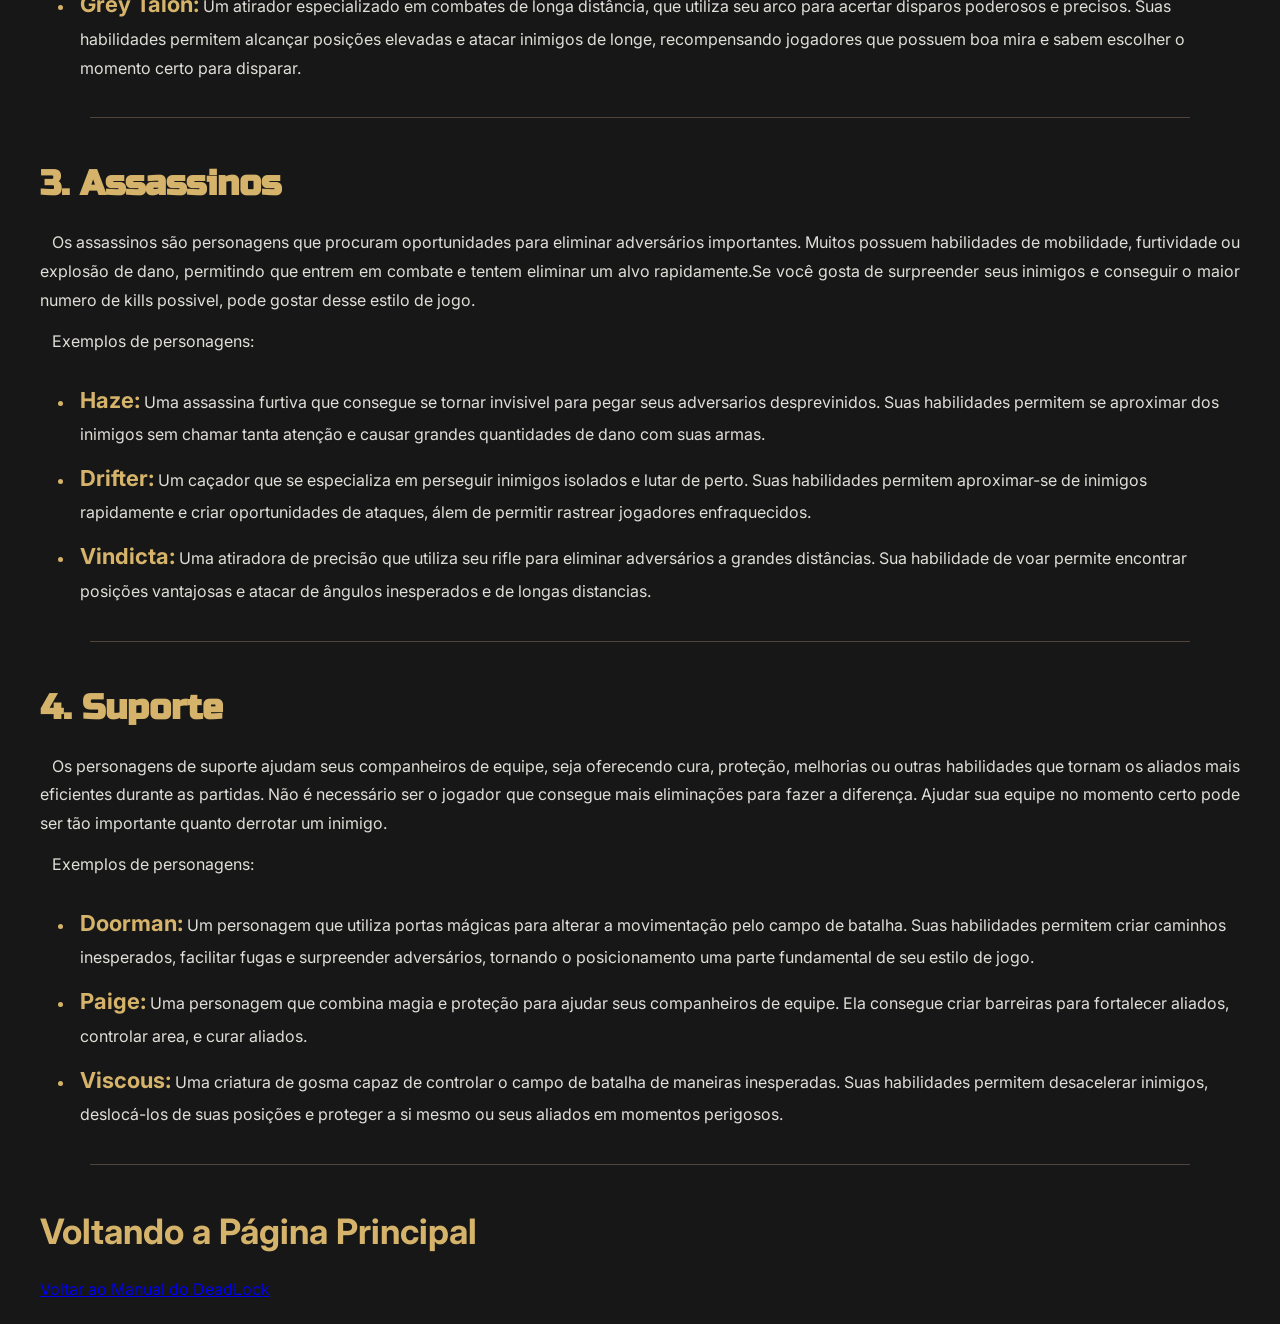
<file: Atividade-2/Tarefa_1.2.html>
<!DOCTYPE html>
<html lang="pt-BR">
<head>
    <meta charset="UTF-8">
    <meta name="viewport" content="width=device-width, initial-scale=1.0">

<link rel="preconnect" href="https://fonts.googleapis.com">
<link rel="preconnect" href="https://fonts.gstatic.com" crossorigin>
<link href="https://fonts.googleapis.com/css2?family=Inter:wght@400;500;700&family=Orbitron:wght@500;600;700;800&family=Russo+One&display=swap" rel="stylesheet">

    <link rel="stylesheet" href="style2.css">
    <title>Tipos de Personagens do DeadLock</title>
    <link rel="icon" href="Imagens/simbolo.png" type="image/png">
</head>
<body>
    <header>
        <h1>Manual do DeadLock</h1>
            <h2>Encontrando o Seu Main</h2>
                <p>Conheça os diferentes estilos de personagens e descubra qual combina mais com você</p>
            <br>
    </header>

    <main>
        <h2>Tipos de Personagens</h2>
            <p>Em Deadlock, cada personagem possui habilidades, características e estilos de jogo próprios. Alguns são excelentes 
                em combates diretos, outros serão melhores em atacar de longe, enquanto alguns tem como função ajudar a equipe com 
                habilidades de suporte ou controle de área.</p>

            <p>Apesar dessas diferenças, os personagens podem se encaixar em mais de uma categoria.
                Por isso, essas divisões servem apenas como uma maneira de entender melhor os diferentes
                estilos de jogo e encontrar aquele que combina com você.</p>
        <hr>
        <h3>1. Combatentes</h3>
            <p>Os combatentes são personagens que gostam de ficar no meio da ação. Geralmente possuem
            habilidades que ajudam a causar dano de perto, resistir aos ataques inimigos ou perseguir
            adversários durante as lutas.
            Se você gosta de entrar diretamente no combate e pressionar os inimigos, esse estilo pode
            ser uma boa escolha.</p>

            <p>Exemplos de personagens:</p>
                <ul>
                    <li><b>Abrams:</b>Um personagem resistente, especializado em combates de curta distância. 
                        Abrams consegue recuperar parte da vida perdida, avançar contra os inimigos e atordoá-los com seus ataques. 
                        Ele é uma ótima escolha para quem gosta de estar na linha de frente e aguentar bastante bastante porrada.
                    </li>
                    <li><b>Bebop:</b> Um golem mecânico que utiliza seu braço extensível para puxar inimigos e criar oportunidades de ataque. 
                        Com suas bombas explosivas e seu poderoso raio laser, Bebop consegue causar bastante dano e desorganizar 
                        a equipe adversária. É ideal para quem gosta de preparar combinações de habilidades e surpreender os inimigos.
                    </li>
                    <li><b>Silver:</b> Uma caçadora que combina o uso de armas de fogo com ataques físicos agressivos. 
                        Consegue pressionar os adversários com disparos rápidos e avançar para finalizar inimigos com seus chutes
                        e habilidades de combate próximo. É uma boa opção para quem gosta de alternar entre tiros e ataques corpo a corpo.
                    </li>
                </ul>

        <hr>

        <h3>2. Atiradores</h3>
            <p>Os atiradores dependem bastante da mira e do posicionamento para causar dano. Normalmente,procuram aproveitar a distância 
                e as oportunidades para atacar os adversários sem se expor desnecessariamente. Esse estilo é indicado para quem 
                gosta de acertar tiros precisos e melhorar sua habilidade com as armas durante as partidas.</p>

            <p>Exemplos de personagens:</p>
                <ul>
                    <li><b>Infernus:</b> Um personagem que utiliza fogo para desgastar seus adversários durante os combates. 
                        Seus ataques podem incendiar os inimigos, causando dano contínuo, enquanto suas habilidades permitem avançar 
                        rapidamente pela arena.
                    </li>
                    <li><b>Venador:</b> Um caçador que utiliza diferentes armas e armadilhas para perseguir seus alvos. 
                        Suas habilidades permitem causar explosões, afastar inimigos e restringir seus movimentos, enquanto sua 
                        besta oferece uma maneira poderosa de finalizar adversários enfraquecidos
                    </li>
                    <li><b>Grey Talon:</b> Um atirador especializado em combates de longa distância, que utiliza seu arco para acertar disparos 
                        poderosos e precisos. Suas habilidades permitem alcançar posições elevadas e atacar inimigos de longe, recompensando 
                        jogadores que possuem boa mira e sabem escolher o momento certo para disparar.
                    </li>
                </ul>

        <hr>

        <h3>3. Assassinos</h3>
            <p>Os assassinos são personagens que procuram oportunidades para eliminar adversários importantes.
                Muitos possuem habilidades de mobilidade, furtividade ou explosão de dano, permitindo que entrem em combate e tentem 
                eliminar um alvo rapidamente.Se você gosta de surpreender seus inimigos e conseguir o maior  numero de kills possivel, 
                pode gostar desse estilo de jogo.</p>

            <p>Exemplos de personagens:</p>
                <ul>
                    <li><b>Haze:</b> Uma assassina furtiva que consegue se tornar invisivel para pegar seus adversarios desprevinidos. 
                        Suas habilidades permitem se aproximar dos inimigos sem chamar tanta atenção e causar grandes quantidades de dano 
                        com suas armas.
                    </li>
                    <li><b>Drifter:</b> Um caçador que se especializa em perseguir inimigos isolados e lutar de perto. 
                        Suas habilidades permitem aproximar-se de inimigos rapidamente e criar oportunidades de ataques, 
                        álem de permitir rastrear jogadores enfraquecidos.
                    </li>
                    <li><b>Vindicta:</b> Uma atiradora de precisão que utiliza seu rifle para eliminar adversários a grandes distâncias. 
                        Sua habilidade de voar permite encontrar posições vantajosas e atacar de ângulos inesperados e de longas distancias.
                    </li>
                </ul>

        <hr>

        <h3>4. Suporte</h3>
            <p>Os personagens de suporte ajudam seus companheiros de equipe, seja oferecendo cura, proteção,
                melhorias ou outras habilidades que tornam os aliados mais eficientes durante as partidas.
                Não é necessário ser o jogador que consegue mais eliminações para fazer a diferença.
                Ajudar sua equipe no momento certo pode ser tão importante quanto derrotar um inimigo.</p>

            <p>Exemplos de personagens:</p>
            <ul>
                <li><b>Doorman:</b> Um personagem que utiliza portas mágicas para alterar a movimentação pelo campo de batalha. 
                    Suas habilidades permitem criar caminhos inesperados, facilitar fugas e surpreender adversários, 
                    tornando o posicionamento uma parte fundamental de seu estilo de jogo.
                </li>
                <li><b>Paige:</b> Uma personagem que combina magia e proteção para ajudar seus companheiros de equipe. 
                    Ela consegue criar barreiras para fortalecer aliados, controlar area, e curar aliados.
                </li>
                <li><b>Viscous:</b> Uma criatura de gosma capaz de controlar o campo de batalha de maneiras inesperadas. 
                    Suas habilidades permitem desacelerar inimigos, deslocá-los de suas posições e proteger a si mesmo ou 
                    seus aliados em momentos perigosos.
                </li>
            </ul>

        <hr>

        <h3 class="voltando">Voltando a Página Principal</h3>
        <a href="index.html">Voltar ao Manual do DeadLock</a>

    </main>
</body>
</html>
</file>
<file: Atividade-2/style.css>
/* GERAL */
    *{
        margin: 0%;
    }

    body {
        background-color: #171717;
        color: #e0ded8;
        font-family: "Inter", sans-serif;
        font-size: 16px;
        line-height: 1.8;
    }

    b {
        color: #d6b36a;
    }

    .laranja{
        color: rgb(249, 178, 23);
    }

/* HEADER */
    header{
        background-color: #1e1e1e;
        text-align: center;
        padding: 40px 20px;
        border-bottom: 3px solid #8e302b;
    }

    header h1 {
        color: #d6b36a;
        font-family: "Orbitron", sans-serif;
        font-optical-sizing: auto;
        font-size: 50px;
        margin: 0 0 25px;
        text-transform: uppercase;
        letter-spacing: 2px;
    }

    header img {
        display: block;
        width: 900px;
        height: 420px;
        margin: 0 auto 20px;
        border-radius: 5px;
    }

    header p {
        margin: auto;
        margin: 8px 0;
        font-size: 18px;
    }

/* MAIN */
    main {
        /* 1 numero: altera o top e bottom, 2 numero as laterais*/
        margin: 20px auto;
        width: 1100px;
        padding: 0 30px;
    }

    
    main h2 {
        color: #d6b36a;
        font-size: 1.8rem;
        margin-top: 40px;
        margin-bottom: 20px;
        border-bottom: 2px solid #71312d;
        padding-bottom: 5px;
    }

    #porquejogar {
        color: #e0b76c;
        text-transform: uppercase;
    }

    main h3 {
        color: #da7d20;
        font-size: 1.35rem;
        margin-top: 30px;
        margin-bottom: 12px;
    }

   main p {
        text-indent: 12px;
        margin: 12px auto;
        text-align: justify;
    }

    main img, video {
        max-width: 100%;
        height: auto;
        display: block;
        margin: 20px 0;
        border-radius: 5px;
        border: 1px solid #51443a;
    }

    .ratoRei {
        margin: 0 auto 20px;
        width: 36%;
    }

    .ratoRei h3 {
        font-family: "Russo One", sans-serif;
        text-align: center;
        font-size: 45px;
        margin-bottom: 0;
    }

    #ratoVideo {
        margin: 0 auto 20px;
        width: 70%;
    }

    main ul, main ol {
        padding-left: 35px;
        /* topo, laterais, bottom */
        margin: 25px 0 25px;
    }

    main li {
        padding-left: 5px;
        margin-bottom: 10px;
    }

    /* não lembro se você tinha ensinado isso para a gente, mas eu achei interesante de colocar */
    main li::marker {
        color: #d6b36a;
    }

    a:hover {
    color: #d6b36a;
    text-decoration: underline;
}

/* FOOTER */
    footer {
        background-color: #101010;
        border-top: 3px solid #8e302b;
        padding: 35px 25px;
        text-align: center;
    }

    footer h2 {
        color: #d6b36a;
        font-size: 1.7rem;
    }

    footer h3 {
        color: #da7d20;
        margin-top: 25px;
    }

    footer nav ul {
        /*não sube mover os pontinhos da lista, então tirei, fico até melhor */
        list-style: none;
        padding: 0;
    }

    footer nav li {
        margin: 10px 0;
    }

    footer p {
        color: #96918a;
        font-size: 0.9rem;
        margin: 10px 0;
    }
</file>
<file: Atividade-2/style2.css>
/* GERAL */
    * {
        margin: 0%;
    }

    body {
        background-color: #171717;
        color: #e0ded8;
        font-family: "Inter", sans-serif;
        font-size: 16px;
        line-height: 1.8;
    }

    b {
        color: #d6b36a;
    }

    .laranja {
        color: rgb(249, 178, 23);
    }

/* HEADER */
    header {
        background-color: #1e1e1e;
        text-align: center;
        padding: 40px 20px;
        border-bottom: 3px solid #8e302b;
    }

    header h1 {
        color: #d6b36a;
        font-family: "Orbitron", sans-serif;
        font-size: 50px;
        margin: 0 0 15px;
        text-transform: uppercase;
        letter-spacing: 2px;
    }

    header h2 {
        color: #da7d20;
        font-size: 20px;
        margin-bottom: 10px;
    }

    header p {
        margin: 8px auto;
        font-size: 18px;
    }


    hr {
        border: none;
        height: 1px;
        background-color: #51443a;
        margin: 35px auto;
        max-width: 1100px;
    }

/* MAIN */
    main {
        margin: 20px auto;
        max-width: 1200px;
        padding: 0 30px;
    }

    main h2 {
        color: #d6b36a;
        font-size: 1.8rem;
        margin-top: 40px;
        margin-bottom: 20px;
        border-bottom: 2px solid #71312d;
        padding-bottom: 5px;
    }

    main h3 {
        font-family: "Russo One", sans-serif;
        color: #d6b36a;
        font-size: 35px;
        margin-top: 30px;
        margin-bottom: 12px;
    }

    main p {
        text-indent: 12px;
        margin: 12px auto;
        text-align: justify;
    }

    .voltando {
        font-family: "Inter", sans-serif;

    }

  /* lista dos personagens*/
    main ul {
        padding-left: 35px;
        margin: 25px 0;
    }

    main li {
        padding-left: 5px;
        margin-bottom: 10px;
    }

    main li b {
    color: #d6b36a;
    font-size: 22px;
    }

    main li::marker {
        color: #d6b36a;
    }

    a:hover {
        color: #d6b36a;
    }
</file>
